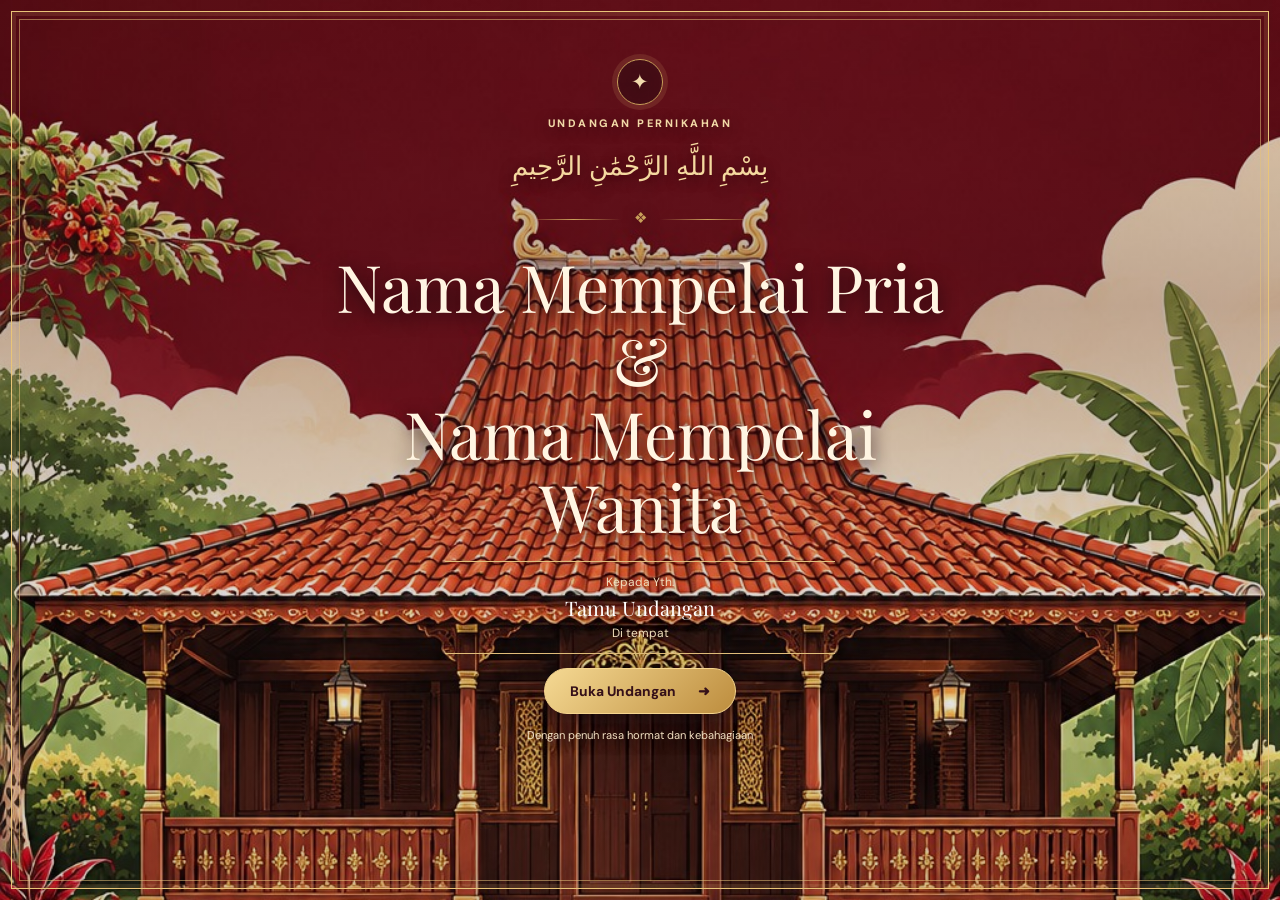
<file: index.html>
<!doctype html>
<html lang="id">
<head>
<meta charset="utf-8">
<meta name="viewport" content="width=device-width, initial-scale=1">
<meta name="theme-color" content="#4b101b">
<meta name="description" content="Undangan pernikahan bernuansa adat Madura.">
<title>Undangan Pernikahan</title>
<link rel="preconnect" href="https://fonts.googleapis.com">
<link rel="preconnect" href="https://fonts.gstatic.com" crossorigin>
<link href="https://fonts.googleapis.com/css2?family=DM+Sans:wght@400;500;600;700&family=Playfair+Display:wght@400;500;600;700&display=swap" rel="stylesheet">
<link rel="stylesheet" href="style.css">
</head>
<body>
<section id="cover" class="cover">
  <div class="cover-art"></div>
  <div class="cover-darken"></div>
  <div class="cover-copy">
    <div class="seal">✦</div>
    <p class="eyebrow" data-text="coverEyebrow">UNDANGAN PERNIKAHAN</p>
    <p class="arabic cover-arabic" data-text="coverBismillah">بِسْمِ اللَّهِ الرَّحْمَٰنِ الرَّحِيمِ</p>
    <div class="ornament-rule"><span>❖</span></div>
    <h1 id="coverNames">Nama Mempelai Pria <i>&</i> Nama Mempelai Wanita</h1>
    <p id="coverDate" class="cover-date">Hari, tanggal pernikahan</p>
    <div class="recipient">
      <span data-text="coverRecipient">Kepada Yth.</span>
      <strong id="coverGuest">Tamu Undangan</strong>
      <span data-text="coverPlace">Di tempat</span>
    </div>
    <button id="openInvitation" class="open-button" type="button"><span data-text="openButton">Buka Undangan</span><b>➜</b></button>
    <p class="cover-footer" data-text="coverFooter">Dengan penuh rasa hormat dan kebahagiaan</p>
  </div>
</section>

<main id="invitation" class="invitation hidden">
  <header class="top-nav">
    <a href="#top" class="brand"><span>✦</span><span data-text="brand">UNDANGAN PERNIKAHAN MADURA</span></a>
    <button id="musicToggle" type="button" class="music-btn">♫ <span data-text="musicButton">Musik</span></button>
  </header>

  <section id="top" class="photo-cover">
    <img id="couplePhoto" class="couple-photo" alt="Foto kedua mempelai" hidden>
    <div id="photoFallback" class="photo-fallback"><span>✿</span><p data-text="noPhotoText">Foto kedua mempelai</p></div>
    <div class="photo-gradient"></div>
    <div class="photo-frame">
      <span class="corner c1">❧</span><span class="corner c2">❧</span><span class="corner c3">❧</span><span class="corner c4">❧</span>
    </div>
    <div class="photo-title">
      <p class="eyebrow" data-text="afterOpenEyebrow">THE WEDDING OF</p>
      <h1 id="photoNames">Nama Mempelai & Nama Mempelai</h1>
      <div class="ornament-rule"><span>✦</span></div>
      <p id="photoDate">Hari, tanggal pernikahan</p>
      <small data-text="afterOpenCaption">Kami mengundang Anda untuk merayakan hari bahagia kami</small>
    </div>
  </section>

  <section class="paper-section intro-section reveal">
    <div class="paper-ornament"></div>
    <p class="arabic" data-text="introArabic">بَارَكَ اللَّهُ لَكُمَا وَبَارَكَ عَلَيْكُمَا</p>
    <p class="eyebrow" data-text="introSalam">Assalamu’alaikum Warahmatullahi Wabarakatuh</p>
    <p class="body-copy" data-text="introText">Dengan memohon rahmat dan ridha Allah SWT, kami bermaksud menyelenggarakan pernikahan putra-putri kami.</p>
    <div class="flower-divider">✿ ❖ ✿</div>
  </section>

  <section class="paper-section couple-section reveal">
    <p class="eyebrow" data-text="coupleEyebrow">DENGAN MEMOHON RIDHA ALLAH SWT</p>
    <h2 data-text="coupleTitle">Ikatan Suci Dua Hati</h2>
    <div class="couple-pair">
      <article class="person">
        <div class="person-photo-wrap"><img id="groomPhoto" alt="Foto mempelai pria" hidden><span id="groomMonogram">P</span></div>
        <p class="person-role" data-text="groomLabel">Mempelai Pria</p>
        <h3 id="groomName">Nama Mempelai Pria</h3>
        <p id="groomParents" class="parents"></p>
      </article>
      <div class="and-mark">&</div>
      <article class="person">
        <div class="person-photo-wrap"><img id="bridePhoto" alt="Foto mempelai wanita" hidden><span id="brideMonogram">W</span></div>
        <p class="person-role" data-text="brideLabel">Mempelai Wanita</p>
        <h3 id="brideName">Nama Mempelai Wanita</h3>
        <p id="brideParents" class="parents"></p>
      </article>
    </div>
    <blockquote class="quote"><p data-text="quoteText">“Dan di antara tanda-tanda kekuasaan-Nya ialah Dia menciptakan untukmu pasangan hidup...”</p><cite data-text="quoteSource">QS. Ar-Rum: 21</cite></blockquote>
  </section>

  <section class="event-section reveal">
    <div class="section-inner">
      <p class="eyebrow light" data-text="eventEyebrow">CATAT DAN HADIRILAH</p>
      <h2 data-text="eventTitle">Rangkaian Acara</h2>
      <div class="event-grid">
        <article id="akadCard" class="event-card">
          <div class="event-icon">۞</div>
          <p class="event-kicker">AKAD NIKAH</p>
          <h3 data-text="akadTitle">Akad Nikah</h3>
          <p id="akadDate"></p><strong id="akadTime"></strong>
        </article>
        <article id="receptionCard" class="event-card">
          <div class="event-icon">❀</div>
          <p class="event-kicker">RESEPSI</p>
          <h3 data-text="receptionTitle">Resepsi</h3>
          <p id="receptionDate"></p><strong id="receptionTime"></strong>
        </article>
      </div>
      <div class="arrival-panel">
        <p class="eyebrow light" data-text="arrivalTitle">WAKTU KEHADIRAN TAMU</p>
        <strong id="guestArrival">10.00 WIB</strong>
        <p data-text="arrivalText">Kami mengharapkan kehadiran Bapak/Ibu/Saudara/i pada waktu tersebut.</p>
      </div>

      <div class="venue-panel">
        <div class="venue-top">
          <span class="map-icon">⌖</span>
          <p class="eyebrow" data-text="venueTitle">Lokasi Acara</p>
          <h2 id="venueName">Nama tempat acara</h2>
        </div>
        <div class="map-box" id="mapBox" style="position:relative"><iframe id="mapFrame" title="Peta lokasi acara" loading="lazy" referrerpolicy="no-referrer-when-downgrade"></iframe><span id="mapVenueTag" aria-label="Nama tempat acara" style="position:absolute;left:12px;top:12px;z-index:3;max-width:calc(100% - 24px);padding:7px 11px;border:1px solid #c8a05a;border-radius:5px;background:rgba(255,250,242,.96);color:#4b101b;font:700 12px/1.35 DM Sans,sans-serif;box-shadow:0 2px 8px rgba(30,8,12,.18)"></span></div>
        <p class="address-label" data-text="venueAddressLabel">Alamat lengkap</p>
        <p id="venueAddress" class="venue-address"></p>
        <a id="mapsLink" class="maps-button" href="https://maps.google.com/" target="_blank" rel="noopener"><span data-text="mapsButton">Buka Google Maps</span><b>↗</b></a>
      </div>
    </div>
  </section>

  <section class="paper-section countdown-section reveal">
    <p class="eyebrow" data-text="countdownEyebrow">MENUJU HARI BAHAGIA</p>
    <h2 data-text="countdownTitle">Hitung Mundur</h2>
    <div class="countdown">
      <div><strong id="days">00</strong><span data-text="daysLabel">Hari</span></div>
      <div><strong id="hours">00</strong><span data-text="hoursLabel">Jam</span></div>
      <div><strong id="minutes">00</strong><span data-text="minutesLabel">Menit</span></div>
      <div><strong id="seconds">00</strong><span data-text="secondsLabel">Detik</span></div>
    </div>
  </section>

  <section id="giftSection" class="paper-section gift-section reveal" hidden>
    <p class="eyebrow" data-text="giftEyebrow">TANDA KASIH</p>
    <h2 data-text="giftTitle">Hadiah Pernikahan</h2>
    <p class="body-copy" data-text="giftText">Doa restu Anda merupakan hadiah terindah bagi kami.</p>
    <div id="paymentChoices" class="payment-choices"></div>
    <article id="paymentCard" class="payment-card" hidden>
      <div class="payment-card-head"><span id="paymentType">BANK</span><span id="paymentLogo" class="payment-logo">BRI</span></div>
      <div class="chip-art"><span></span><span></span><span></span></div>
      <small>NOMOR REKENING / E-WALLET</small>
      <strong id="paymentNumber" class="payment-number"></strong>
      <div class="payment-bottom"><span id="paymentOwner"></span><button id="copyPayment" type="button" data-text="accountCopyButton">Salin Nomor</button></div>
      <p id="paymentNotice" class="payment-notice" aria-live="polite"></p>
    </article>
  </section>

  <section class="paper-section rsvp-section reveal">
    <p class="eyebrow" data-text="rsvpEyebrow">KAMI MENANTIKAN KEHADIRAN ANDA</p>
    <h2 data-text="rsvpTitle">Konfirmasi Kehadiran</h2>
    <form id="rsvpForm">
      <label><span data-text="rsvpNameLabel">Nama lengkap</span><input id="rsvpName" required data-placeholder="rsvpNamePlaceholder" placeholder="Tuliskan nama Anda"></label>
      <label><span data-text="rsvpStatusLabel">Konfirmasi kehadiran</span><select id="rsvpStatus"><option value="Hadir" data-text="rsvpYes">Insyaallah hadir</option><option value="Tidak hadir" data-text="rsvpNo">Mohon maaf, belum bisa hadir</option></select></label>
      <div class="form-row">
        <label><span data-text="rsvpCountLabel">Jumlah tamu</span><select id="rsvpCount"></select></label>
        <label><span data-text="rsvpTimeLabel">Perkiraan jam kedatangan</span><select id="rsvpTime"></select></label>
      </div>
      <label><span data-text="rsvpMessageLabel">Ucapan dan doa</span><textarea id="rsvpMessage" rows="3" data-placeholder="rsvpMessagePlaceholder" placeholder="Tuliskan doa terbaik untuk kedua mempelai"></textarea></label>
      <button type="submit" class="rsvp-submit"><span data-text="rsvpSendButton">Kirim Konfirmasi</span><b>➜</b></button>
    </form>
    <p class="rsvp-note" data-text="rsvpNote">Konfirmasi akan diteruskan melalui WhatsApp kepada pihak penyelenggara.</p>
  </section>

  <footer class="footer">
    <div class="footer-floral">✿ ❧ ✦ ❧ ✿</div>
    <p class="arabic" data-text="footerBlessing">وَبَارَكَ اللَّهُ لَكُمَا</p>
    <p data-text="footerText">Merupakan suatu kehormatan dan kebahagiaan bagi kami apabila Bapak/Ibu/Saudara/i berkenan hadir dan memberikan doa restu.</p>
    <h2 id="footerNames"></h2>
    <small data-text="footerThanks">Terima kasih atas doa dan restunya.</small>
    <img class="footer-house" src="rumah-adat-madura-cover.jpg" alt="" aria-hidden="true">
  </footer>
</main>
<audio id="backgroundMusic" loop preload="none"></audio>
<script src="config.js"></script>
<script src="supabase-config.js"></script>
<script src="script.js"></script>
</body>
</html>
</file>
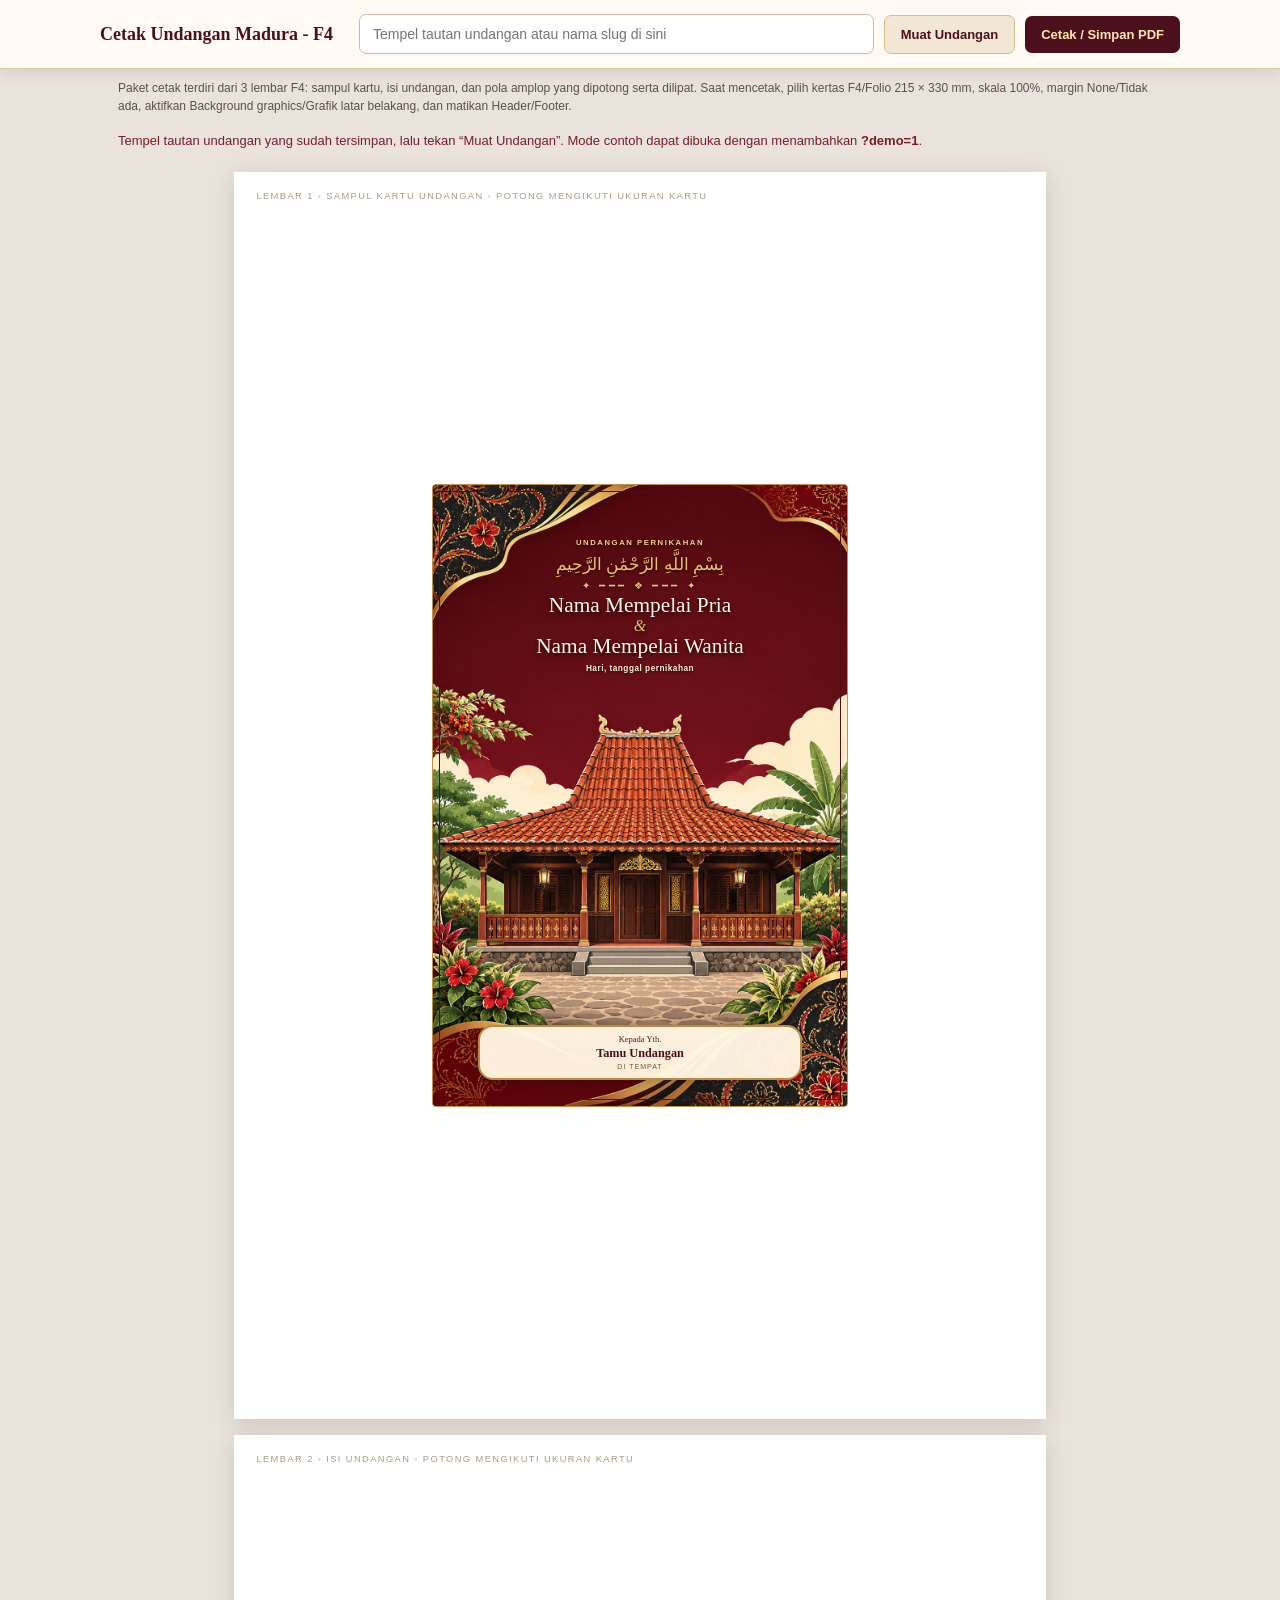
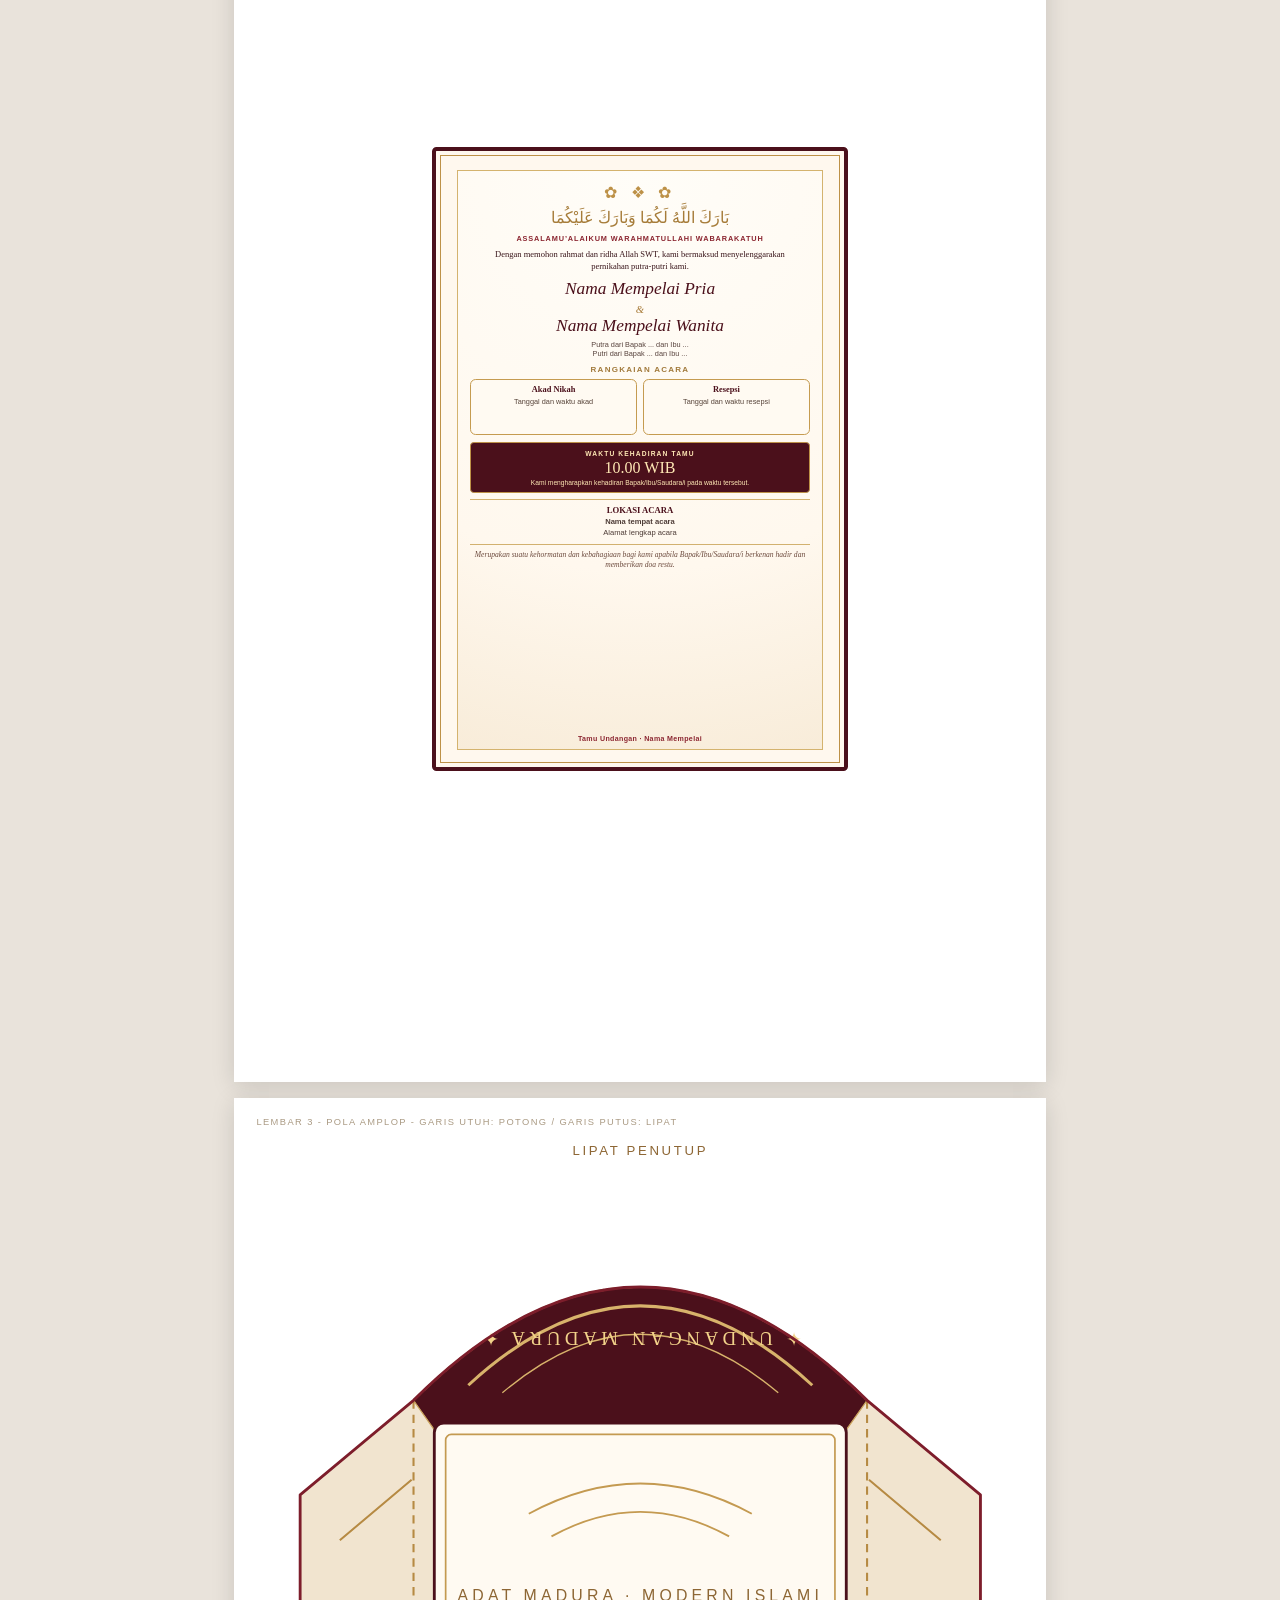
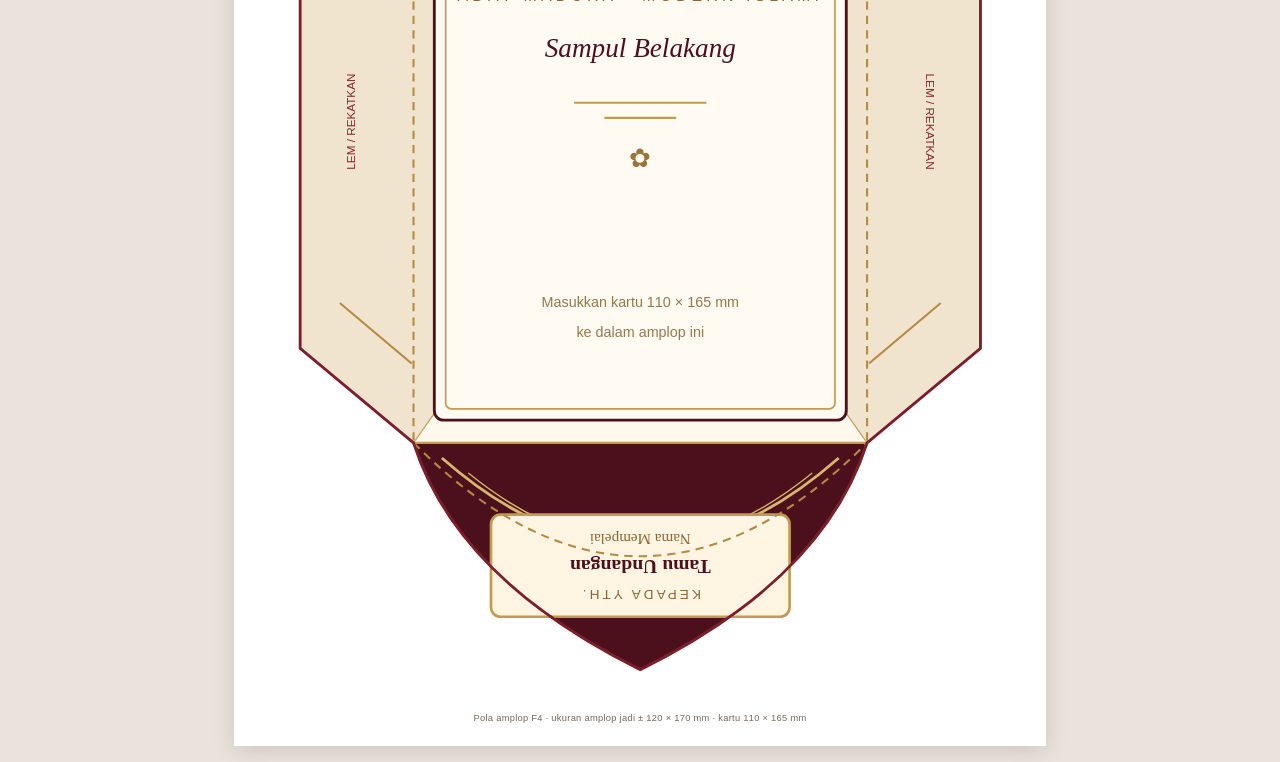
<file: cetak.html>
<!doctype html>
<html lang="id">
<head>
<meta charset="utf-8">
<meta name="viewport" content="width=device-width, initial-scale=1">
<meta name="theme-color" content="#4b101b">
<title>Cetak Undangan Madura - F4</title>
<style>
:root{--maroon:#4b101b;--maroon2:#2d090f;--red:#7d1d2b;--gold:#bd9147;--gold2:#e4c47b;--cream:#fff8ee;--ink:#39151a;--muted:#745a50}
*{box-sizing:border-box}
html,body{margin:0;padding:0;background:#e9e3db;color:var(--ink);font-family:Arial,Helvetica,sans-serif}
.toolbar{position:sticky;top:0;z-index:20;background:#fffaf3;border-bottom:1px solid #ddc9a9;padding:14px 18px;box-shadow:0 3px 14px #2b11111c}
.toolbar-inner{max-width:1080px;margin:auto;display:flex;gap:10px;align-items:center;flex-wrap:wrap}
.toolbar h1{font:700 18px Georgia,serif;color:var(--maroon);margin:0 16px 0 0}
.toolbar input{flex:1;min-width:250px;padding:11px 13px;border:1px solid #cdbb9d;border-radius:7px;font-size:14px;background:#fff}
.btn{border:0;border-radius:7px;padding:11px 16px;font-weight:700;cursor:pointer;font-size:13px}
.btn-primary{background:var(--maroon);color:#ffe7ad}.btn-secondary{background:#f2e7d5;color:var(--maroon);border:1px solid #d8bd8b}
.info{max-width:1080px;margin:10px auto;color:#5c5148;font-size:12px;line-height:1.5;padding:0 18px}
.status{max-width:1080px;margin:8px auto;padding:8px 18px;font-size:13px;color:#7a1d28}
.status.ok{color:#17633d}
.sheet{position:relative;width:215mm;height:330mm;margin:16px auto;background:white;box-shadow:0 4px 22px #0002;overflow:hidden;page-break-after:always;break-after:page}
.sheet:last-of-type{page-break-after:auto;break-after:auto}
.sheet-label{position:absolute;left:6mm;top:5mm;font:7pt Arial,sans-serif;letter-spacing:.15em;color:#aa9a83;text-transform:uppercase}
.card{position:absolute;left:52.5mm;top:82.5mm;width:110mm;height:165mm;overflow:hidden;border-radius:1.2mm}
.card-front{background:#4b101b url('cetak-cover-f4.png') center/100% 100% no-repeat;color:#fff3d9;text-align:center;border:1px solid var(--gold);outline:1px solid var(--maroon);outline-offset:-2.3mm}
.front-top{position:absolute;left:7mm;right:7mm;top:14mm;text-shadow:0 1px 3px #23050a}
.front-kicker{font:700 5.8pt Arial,sans-serif;letter-spacing:.2em;color:#f1d18a;margin-bottom:1.7mm}
.front-arabic{font:12.5pt 'Noto Naskh Arabic','Traditional Arabic',serif;line-height:1.4;color:#eac16d;margin-bottom:1mm}
.front-rule{color:#e4c47b;letter-spacing:.34em;font-size:7.5pt;margin:.5mm auto 1mm}
.front-names{font:16pt Georgia,'Times New Roman',serif;line-height:1;color:#fff7e7;text-shadow:0 2px 4px #1c060a;display:flex;flex-direction:column;gap:.5mm}
.front-names .amp{font-style:italic;color:#e5bf6c;font-size:12pt}
.front-date{font:700 6.2pt Arial,sans-serif;letter-spacing:.06em;color:#fff2d7;margin-top:1.8mm;text-shadow:0 1px 3px #22070b}
.front-recipient{position:absolute;left:12mm;right:12mm;bottom:7mm;color:#4b101b;background:rgba(255,245,226,.97);border:.75mm double #b98c45;border-radius:4mm;padding:1.8mm 2mm 2mm;box-shadow:0 1mm 3mm #1f080b55;display:flex;flex-direction:column;align-items:center;gap:.8mm;text-align:center}
.front-recipient .to{font:6.4pt Georgia,serif;color:#5b1822}
.front-recipient strong{font:700 9.2pt Georgia,serif;line-height:1.08;max-width:100%;overflow-wrap:anywhere;color:#4b101b}
.front-recipient small{font:5.3pt Arial,sans-serif;letter-spacing:.14em;color:#7c5b36}
.card-back{background:var(--cream);border:1.15mm solid var(--maroon);outline:0.45mm solid var(--gold);outline-offset:-2.4mm;padding:5.1mm 5.5mm 4.4mm;text-align:center;color:var(--ink)}
.back-inner{height:100%;border:0.25mm solid #d4b36e;padding:3.2mm 3.2mm 2.5mm;position:relative;overflow:hidden;background:radial-gradient(circle at 50% 0%,#fffdf8 0,#fff8ee 66%,#f8ecd9 100%)}
.back-ornament{color:var(--gold);font:12pt Georgia,serif;letter-spacing:.3em;margin-bottom:1mm}
.back-arabic{font:12pt 'Noto Naskh Arabic','Traditional Arabic',serif;color:#a67c39;line-height:1.5;margin:0 0 1mm}
.back-salam{font:700 5.5pt Arial,sans-serif;letter-spacing:.12em;color:#8b2530;margin:0 0 1.7mm;text-transform:uppercase}
.back-intro{font:6.4pt Georgia,serif;line-height:1.35;margin:0 auto 2mm;max-width:92%}
.back-photo{width:31mm;height:25mm;object-fit:cover;border:0.7mm solid #d9b968;border-radius:18mm 18mm 2mm 2mm;margin:0 auto 1.8mm;display:none}
.back-names{font:italic 13pt Georgia,serif;color:var(--maroon);line-height:1.08;margin:0 0 1mm}
.back-parents{font:5.5pt Arial,sans-serif;color:#59443e;line-height:1.3;margin:0 0 1.7mm}
.back-event-title{font:700 6pt Arial,sans-serif;letter-spacing:.16em;color:#a27a3c;margin:1.5mm 0 1.2mm}
.event-grid{display:grid;grid-template-columns:1fr 1fr;gap:1.5mm;margin:0 0 1.8mm}
.event-card{border:0.35mm solid #c59b50;border-radius:1.5mm;padding:1.5mm 1mm;background:#fffaf2;min-height:15mm}
.event-card strong{display:block;font:700 6.3pt Georgia,serif;color:var(--maroon);margin-bottom:.8mm}
.event-card span{display:block;font:5.5pt Arial,sans-serif;line-height:1.25;color:#57443a}
.arrival{background:var(--maroon);color:#ffe8b5;border:0.4mm solid var(--gold);padding:1.7mm;margin:1.5mm 0;border-radius:1mm}
.arrival .label{font:700 5pt Arial,sans-serif;letter-spacing:.17em;display:block;margin-bottom:.7mm}
.arrival strong{font:12pt Georgia,serif;display:block}
.arrival small{font:5pt Arial,sans-serif;display:block;margin-top:.4mm}
.venue{margin:1.4mm 0 0;padding:1.4mm 1mm;border-top:.3mm solid #d2b16f;border-bottom:.3mm solid #d2b16f}
.venue .vtitle{font:700 6.5pt Georgia,serif;color:var(--maroon);margin-bottom:.6mm}
.venue p{font:5.7pt Arial,sans-serif;line-height:1.25;margin:.3mm 0;color:#4d3b36}
.back-closing{font:italic 5.7pt Georgia,serif;color:#6d4b3e;margin:1.4mm 0 0;line-height:1.25}
.back-recipient{position:absolute;left:0;right:0;bottom:1.8mm;font:700 5.3pt Arial,sans-serif;letter-spacing:.05em;color:#8b2530}
.payment-line{font:5pt Arial,sans-serif;color:#72563d;line-height:1.2;margin-top:1mm}
.envelope-svg{position:absolute;inset:0;width:215mm;height:330mm}
.cutline{fill:none;stroke:#7d1d2b;stroke-width:.75;stroke-linejoin:round}
.foldline{fill:none;stroke:#b68a43;stroke-width:.55;stroke-dasharray:2.2 1.6}
.env-note{position:absolute;left:0;right:0;bottom:6mm;text-align:center;font:7pt Arial,sans-serif;color:#77685a;letter-spacing:.03em}
.hidden{display:none!important}
@media screen and (max-width:850px){.sheet{margin:12px auto;transform-origin:top center;transform:scale(.76);margin-bottom:-78mm}.toolbar h1{width:100%}}
@media print{
 @page{size:215mm 330mm;margin:0}
 html,body{width:215mm!important;margin:0!important;padding:0!important;background:#fff!important;-webkit-print-color-adjust:exact!important;print-color-adjust:exact!important}
 .toolbar,.info,.status,.sheet-label,.env-note{display:none!important}
 .sheet{width:215mm!important;height:330mm!important;margin:0!important;box-shadow:none!important;overflow:hidden!important;page-break-after:always!important;break-after:page!important}
 .sheet:last-of-type{page-break-after:auto!important;break-after:auto!important}
}
</style>
</head>
<body>
<header class="toolbar">
  <div class="toolbar-inner">
    <h1>Cetak Undangan Madura - F4</h1>
    <input id="slugInput" type="text" placeholder="Tempel tautan undangan atau nama slug di sini">
    <button id="loadBtn" class="btn btn-secondary" type="button">Muat Undangan</button>
    <button id="printBtn" class="btn btn-primary" type="button" disabled>Cetak / Simpan PDF</button>
  </div>
</header>
<p class="info">Paket cetak terdiri dari 3 lembar F4: sampul kartu, isi undangan, dan pola amplop yang dipotong serta dilipat. Saat mencetak, pilih kertas F4/Folio 215 × 330 mm, skala 100%, margin None/Tidak ada, aktifkan Background graphics/Grafik latar belakang, dan matikan Header/Footer.</p>
<div id="status" class="status">Tempel tautan undangan yang sudah tersimpan, lalu tekan “Muat Undangan”. Mode contoh dapat dibuka dengan menambahkan <b>?demo=1</b>.</div>

<!-- SHEET 1: FRONT COVER CARD -->
<section class="sheet" id="sheetFront">
  <div class="sheet-label">Lembar 1 - Sampul kartu undangan - potong mengikuti ukuran kartu</div>
  <article class="card card-front">
    <div class="front-top">
      <div class="front-kicker" id="coverEyebrow">UNDANGAN PERNIKAHAN</div>
      <div class="front-arabic" id="coverBismillah">بِسْمِ اللَّهِ الرَّحْمَٰنِ الرَّحِيمِ</div>
      <div class="front-rule">✦ ━━━ ❖ ━━━ ✦</div>
      <div class="front-names"><span id="groomFront">Nama Mempelai Pria</span><span class="amp">&</span><span id="brideFront">Nama Mempelai Wanita</span></div>
      <div class="front-date" id="dateFront">Hari, tanggal pernikahan</div>
    </div>
    <div class="front-recipient">
      <span class="to" id="coverRecipient">Kepada Yth.</span>
      <strong id="recipientFront">Tamu Undangan</strong>
      <small id="coverPlace">DI TEMPAT</small>
    </div>
  </article>
</section>

<!-- SHEET 2: INVITATION CARD INNER SIDE -->
<section class="sheet" id="sheetBack">
  <div class="sheet-label">Lembar 2 - Isi undangan - potong mengikuti ukuran kartu</div>
  <article class="card card-back">
    <div class="back-inner">
      <div class="back-ornament">✿ ❖ ✿</div>
      <p class="back-arabic" id="introArabic">بَارَكَ اللَّهُ لَكُمَا وَبَارَكَ عَلَيْكُمَا</p>
      <p class="back-salam" id="introSalam">ASSALAMU’ALAIKUM WARAHMATULLAHI WABARAKATUH</p>
      <img id="heroPhoto" class="back-photo" alt="Foto kedua mempelai">
      <p class="back-intro" id="introText">Dengan memohon rahmat dan ridha Allah SWT, kami bermaksud menyelenggarakan pernikahan putra-putri kami.</p>
      <h2 class="back-names"><span id="groomBack">Nama Mempelai Pria</span><br><small style="font-size:8pt;color:#a77a37">&</small><br><span id="brideBack">Nama Mempelai Wanita</span></h2>
      <p class="back-parents"><span id="groomParents">Putra dari Bapak ... dan Ibu ...</span><br><span id="brideParents">Putri dari Bapak ... dan Ibu ...</span></p>
      <div class="back-event-title" id="eventTitle">RANGKAIAN ACARA</div>
      <div class="event-grid" id="eventGrid">
        <div class="event-card" id="akadBlock"><strong id="akadTitle">Akad Nikah</strong><span id="akadInfo">Tanggal dan waktu akad</span></div>
        <div class="event-card" id="receptionBlock"><strong id="receptionTitle">Resepsi</strong><span id="receptionInfo">Tanggal dan waktu resepsi</span></div>
      </div>
      <div class="arrival"><span class="label" id="arrivalTitle">WAKTU KEHADIRAN TAMU</span><strong id="guestArrival">10.00 WIB</strong><small id="arrivalText">Kami mengharapkan kehadiran Bapak/Ibu/Saudara/i pada waktu tersebut.</small></div>
      <div class="venue"><div class="vtitle" id="venueTitle">LOKASI ACARA</div><p><strong id="venueName">Nama tempat acara</strong></p><p id="venueAddress">Alamat lengkap acara</p></div>
      <p class="back-closing" id="footerText">Merupakan suatu kehormatan dan kebahagiaan bagi kami apabila Bapak/Ibu/Saudara/i berkenan hadir dan memberikan doa restu.</p>
      <div class="payment-line" id="paymentLine"></div>
      <div class="back-recipient"><span id="recipientBack">Tamu Undangan</span> · <span id="footerNames">Nama Mempelai</span></div>
    </div>
  </article>
</section>

<!-- SHEET 3: F4 ENVELOPE CUT/FOLD TEMPLATE -->
<section class="sheet" id="sheetEnvelope">
  <div class="sheet-label">Lembar 3 - Pola amplop - garis utuh: potong / garis putus: lipat</div>
  <svg class="envelope-svg" viewBox="0 0 215 330" xmlns="http://www.w3.org/2000/svg" role="img" aria-label="Pola amplop undangan Madura untuk kertas F4">
    <defs>
      <clipPath id="envBottomClip"><path d="M47.5 250 L167.5 250 Q156 286 107.5 310 Q59 286 47.5 250Z"/></clipPath>
    </defs>
    <!-- Dasar pola amplop -->
    <path d="M47.5 80 Q107.5 20 167.5 80 L197.5 105 L197.5 225 L167.5 250 Q156 286 107.5 310 Q59 286 47.5 250 L17.5 225 L17.5 105 Z" fill="#fff8ed" stroke="none"/>
    <!-- Tutup atas -->
    <path d="M47.5 80 Q107.5 20 167.5 80 L107.5 165 Z" fill="#4b101b"/>
    <path d="M62 76 Q107.5 34 153 76" fill="none" stroke="#d8b36b" stroke-width=".8"/>
    <path d="M71 78 Q107.5 47 144 78" fill="none" stroke="#d8b36b" stroke-width=".35"/>
    <text x="107.5" y="62" text-anchor="middle" fill="#f2d28a" font-size="5" font-family="Georgia" letter-spacing="1.2" transform="rotate(180 107.5 62)">✦ UNDANGAN MADURA ✦</text>
    <!-- Sayap kiri dan kanan -->
    <path d="M47.5 80 L17.5 105 L17.5 225 L47.5 250 L107.5 165 Z" fill="#f1e4cf" stroke="#c8a15b" stroke-width=".35"/>
    <path d="M167.5 80 L197.5 105 L197.5 225 L167.5 250 L107.5 165 Z" fill="#f1e4cf" stroke="#c8a15b" stroke-width=".35"/>
    <path d="M28 117 L47 101 M28 213 L47 229 M187 117 L168 101 M187 213 L168 229" stroke="#b68a43" stroke-width=".55"/>
    <!-- Panel tengah belakang -->
    <rect x="53" y="86" width="109" height="158" rx="2.5" fill="#fffaf2" stroke="#4b101b" stroke-width=".75"/>
    <rect x="56" y="89" width="103" height="152" rx="1.5" fill="none" stroke="#c49a51" stroke-width=".45"/>
    <path d="M78 110 Q107.5 94 137 110 M84 116 Q107.5 103 131 116" fill="none" stroke="#c49a51" stroke-width=".5"/>
    <text x="107.5" y="133" text-anchor="middle" fill="#8d6634" font-size="4.2" font-family="Arial" letter-spacing="1.1">ADAT MADURA · MODERN ISLAMI</text>
    <text x="107.5" y="148" text-anchor="middle" fill="#4b101b" font-size="7.2" font-family="Georgia" font-style="italic">Sampul Belakang</text>
    <path d="M90 160 H125 M98 164 H117" stroke="#c49a51" stroke-width=".55"/>
    <text x="107.5" y="177" text-anchor="middle" fill="#9b7438" font-size="7">✿</text>
    <text x="107.5" y="214" text-anchor="middle" fill="#96784c" font-size="3.8" font-family="Arial">Masukkan kartu 110 × 165 mm</text>
    <text x="107.5" y="222" text-anchor="middle" fill="#96784c" font-size="3.8" font-family="Arial">ke dalam amplop ini</text>
    <!-- Tutup bawah / muka depan amplop -->
    <path d="M47.5 250 L167.5 250 Q156 286 107.5 310 Q59 286 47.5 250Z" fill="#4b101b" stroke="#c49a51" stroke-width=".55"/>
    <path d="M55 254 Q107.5 300 160 254" fill="none" stroke="#d9b66b" stroke-width=".75"/>
    <path d="M62 258 Q107.5 295 153 258" fill="none" stroke="#d9b66b" stroke-width=".35"/>
    <!-- Label pada tutup bawah sengaja diputar, agar tegak setelah tutup dilipat ke atas -->
    <g transform="rotate(180 107.5 280)">
      <rect x="68" y="264" width="79" height="27" rx="2.5" fill="#fff5e2" stroke="#c49a51" stroke-width=".7"/>
      <text x="107.5" y="271" text-anchor="middle" fill="#8d6634" font-size="3.6" font-family="Arial" letter-spacing=".8">KEPADA YTH.</text>
      <text id="envRecipient" x="107.5" y="279" text-anchor="middle" fill="#4b101b" font-size="5.2" font-family="Georgia" font-weight="bold">Tamu Undangan</text>
      <text id="envCouple" x="107.5" y="286" text-anchor="middle" fill="#8d6634" font-size="4" font-family="Georgia">Nama Mempelai</text>
    </g>
    <!-- Garis lipat: putus-putus -->
    <path class="foldline" fill="none" d="M47.5 80 Q107.5 20 167.5 80 M47.5 250 Q107.5 310 167.5 250 M47.5 80 L47.5 250 M167.5 80 L167.5 250"/>
    <!-- Garis potong: utuh -->
    <path class="cutline" fill="none" d="M47.5 80 Q107.5 20 167.5 80 L197.5 105 L197.5 225 L167.5 250 Q156 286 107.5 310 Q59 286 47.5 250 L17.5 225 L17.5 105 Z"/>
    <text x="32" y="165" text-anchor="middle" fill="#8b2530" font-size="3.1" font-family="Arial" transform="rotate(-90 32 165)">LEM / REKATKAN</text>
    <text x="183" y="165" text-anchor="middle" fill="#8b2530" font-size="3.1" font-family="Arial" transform="rotate(90 183 165)">LEM / REKATKAN</text>
    <text x="107.5" y="15" text-anchor="middle" fill="#8d6634" font-size="3.5" font-family="Arial" letter-spacing=".7">LIPAT PENUTUP</text>
  </svg>
  <div class="env-note">Pola amplop F4 · ukuran amplop jadi ± 120 × 170 mm · kartu 110 × 165 mm</div>
</section>

<script src="supabase-config.js"></script>
<script>
(() => {
  'use strict';
  const $ = id => document.getElementById(id);
  const params = new URLSearchParams(location.search);
  const status = $('status');
  let loaded = false;
  const demo = {
    groom: 'Nama Mempelai Pria', bride: 'Nama Mempelai Wanita',
    groomParents: 'Putra dari Bapak ... dan Ibu ...', brideParents: 'Putri dari Bapak ... dan Ibu ...',
    eventMode: 'akad_resepsi', dateLabel: 'Hari, tanggal pernikahan',
    akadDate: 'Hari, tanggal akad', akadTime: '08.00 WIB',
    receptionDate: 'Hari, tanggal resepsi', receptionTime: '10.00–13.00 WIB',
    guestArrival: '10.00 WIB', venueName: 'Nama tempat acara', venue: 'Alamat lengkap tempat acara',
    heroImage: '', bankAccounts: [],
    texts: {
      coverEyebrow:'UNDANGAN PERNIKAHAN', coverBismillah:'بِسْمِ اللَّهِ الرَّحْمَٰنِ الرَّحِيمِ', coverRecipient:'Kepada Yth.', coverPlace:'DI TEMPAT',
      introArabic:'بَارَكَ اللَّهُ لَكُمَا وَبَارَكَ عَلَيْكُمَا', introSalam:'Assalamu’alaikum Warahmatullahi Wabarakatuh',
      introText:'Dengan memohon rahmat dan ridha Allah SWT, kami bermaksud menyelenggarakan pernikahan putra-putri kami.',
      eventTitle:'RANGKAIAN ACARA', akadTitle:'Akad Nikah', receptionTitle:'Resepsi',
      arrivalTitle:'WAKTU KEHADIRAN TAMU', arrivalText:'Kami mengharapkan kehadiran Bapak/Ibu/Saudara/i pada waktu tersebut.',
      venueTitle:'LOKASI ACARA', footerText:'Merupakan suatu kehormatan dan kebahagiaan bagi kami apabila Bapak/Ibu/Saudara/i berkenan hadir dan memberikan doa restu.'
    }
  };
  function set(id, value) { const el=$(id); if(el) el.textContent = value == null ? '' : String(value); }
  function getSlug(raw) {
    let value = String(raw || '').trim();
    if (!value) return '';
    try {
      if (/^https?:\/\//i.test(value)) {
        const u = new URL(value);
        const base = '/undangan-madura-template/';
        let p = u.pathname;
        const idx = p.indexOf(base);
        if (idx >= 0) p = p.slice(idx + base.length);
        else p = p.split('/').filter(Boolean).pop() || '';
        return decodeURIComponent(p.split('/')[0] || '').replace(/\/$/, '');
      }
    } catch (_) {}
    return value.replace(/^\/+|\/+$/g, '').replace(/^.*\//, '');
  }
  async function fetchInvitation(slug) {
    const cfg = window.SUPABASE_CONFIG || {};
    const url = String(cfg.url || '').trim().replace(/\/rest\/v1\/?$/i, '').replace(/\/+$/g, '');
    const key = String(cfg.publishableKey || '').trim();
    if (url && key) {
      const response = await fetch(`${url}/rest/v1/rpc/get_public_invitation`, {
        method: 'POST',
        headers: { apikey: key, Authorization: `Bearer ${key}`, 'Content-Type': 'application/json' },
        body: JSON.stringify({ p_slug: slug })
      });
      if (!response.ok) {
        const detail = await response.json().catch(() => ({}));
        throw new Error(detail.message || detail.details || `Gagal mengambil undangan dari Supabase (HTTP ${response.status}).`);
      }
      let record = await response.json();
      if (Array.isArray(record)) record = record[0];
      if (record && record.invitation) return { data: record.invitation, recipient: record.recipient_name || record.recipientName || '' };
      if (record) return { data: record, recipient: record.recipient_name || record.recipientName || '' };
    }
    const fallback = await fetch(`data/${encodeURIComponent(slug)}.json`, { cache: 'no-store' });
    if (fallback.ok) {
      const record = await fallback.json();
      return { data: record.invitation || record, recipient: record.recipientName || record.recipient_name || '' };
    }
    throw new Error('Data undangan tidak ditemukan. Periksa slug atau pastikan undangan sudah tersimpan di Supabase.');
  }
  function render(payload, recipient) {
    const d = payload || {}, T = d.texts || {};
    const guest = recipient || T.guestFallback || 'Tamu Undangan';
    set('coverEyebrow', T.coverEyebrow || 'UNDANGAN PERNIKAHAN');
    set('coverBismillah', T.coverBismillah || 'بِسْمِ اللَّهِ الرَّحْمَٰنِ الرَّحِيمِ');
    set('coverRecipient', T.coverRecipient || 'Kepada Yth.');
    set('coverPlace', T.coverPlace || 'DI TEMPAT');
    set('groomFront', d.groom || 'Nama Mempelai Pria');
    set('brideFront', d.bride || 'Nama Mempelai Wanita');
    set('dateFront', d.dateLabel || 'Hari, tanggal pernikahan');
    set('recipientFront', guest);
    set('introArabic', T.introArabic || 'بَارَكَ اللَّهُ لَكُمَا وَبَارَكَ عَلَيْكُمَا');
    set('introSalam', T.introSalam || 'Assalamu’alaikum Warahmatullahi Wabarakatuh');
    set('introText', T.introText || 'Dengan memohon rahmat dan ridha Allah SWT, kami bermaksud menyelenggarakan pernikahan putra-putri kami.');
    set('groomBack', d.groom || 'Nama Mempelai Pria'); set('brideBack', d.bride || 'Nama Mempelai Wanita');
    set('groomParents', d.groomParents || ''); set('brideParents', d.brideParents || '');
    set('eventTitle', T.eventTitle || 'RANGKAIAN ACARA');
    set('akadTitle', T.akadTitle || 'Akad Nikah'); set('receptionTitle', T.receptionTitle || 'Resepsi');
    const akad = $('akadBlock'), reception = $('receptionBlock');
    akad.classList.toggle('hidden', d.eventMode === 'resepsi_saja');
    reception.classList.toggle('hidden', d.eventMode === 'akad_saja');
    const akadParts = [d.akadDate, d.akadTime].filter(Boolean);
    const receptionParts = [d.receptionDate, d.receptionTime].filter(Boolean);
    set('akadInfo', akadParts.join(' · ') || 'Detail akad belum diisi');
    set('receptionInfo', receptionParts.join(' · ') || 'Detail resepsi belum diisi');
    if (d.eventMode === 'resepsi_saja' || d.eventMode === 'akad_saja') $('eventGrid').style.gridTemplateColumns = '1fr';
    set('arrivalTitle', T.arrivalTitle || 'WAKTU KEHADIRAN TAMU');
    set('guestArrival', d.guestArrival || '');
    set('arrivalText', T.arrivalText || 'Kami mengharapkan kehadiran Bapak/Ibu/Saudara/i pada waktu tersebut.');
    set('venueTitle', T.venueTitle || 'LOKASI ACARA');
    set('venueName', d.venueName || 'Lokasi Acara'); set('venueAddress', d.venue || '');
    set('footerText', T.footerText || T.closingText || 'Merupakan suatu kehormatan dan kebahagiaan bagi kami apabila Bapak/Ibu/Saudara/i berkenan hadir dan memberikan doa restu.');
    set('recipientBack', guest); set('footerNames', `${d.groom || ''} & ${d.bride || ''}`);
    set('envRecipient', guest); set('envCouple', `${d.groom || ''} & ${d.bride || ''}`);
    const photo = $('heroPhoto');
    if (d.heroImage) { photo.src = d.heroImage; photo.style.display = 'block'; }
    else photo.style.display = 'none';
    const accounts = Array.isArray(d.bankAccounts) ? d.bankAccounts.slice(0,2) : [];
    set('paymentLine', accounts.map(a => `${a.provider || 'Bank'}: ${a.accountNumber || ''} a.n. ${a.accountHolder || ''}`).filter(Boolean).join('  |  '));
    loaded = true; $('printBtn').disabled = false;
    status.className = 'status ok'; status.textContent = 'Data undangan berhasil dimuat. Tiga lembar F4 siap dicetak.';
    document.title = `Cetak Undangan ${d.groom || ''} & ${d.bride || ''} - F4`;
  }
  async function load(raw) {
    const slug = getSlug(raw);
    if (!slug) { status.textContent = 'Masukkan tautan undangan atau slug terlebih dahulu.'; return; }
    status.className = 'status'; status.textContent = 'Memuat data undangan...';
    try { const record = await fetchInvitation(slug); render(record.data, record.recipient); }
    catch (error) { status.className = 'status'; status.textContent = error.message || 'Gagal memuat undangan.'; loaded = false; $('printBtn').disabled = true; }
  }
  $('loadBtn').addEventListener('click', () => load($('slugInput').value));
  $('slugInput').addEventListener('keydown', e => { if (e.key === 'Enter') load($('slugInput').value); });
  $('printBtn').addEventListener('click', () => { if (loaded) window.print(); });
  if (params.get('demo') === '1') { $('slugInput').value = 'MODE CONTOH'; render(demo, 'Bapak/Ibu/Saudara/i Tamu Undangan'); }
  else {
    const preset = params.get('slug') || params.get('url') || '';
    if (preset) { $('slugInput').value = preset; load(preset); }
  }
})();
</script>
</body>
</html>
</file>
<file: style.css>
@import url('https://fonts.googleapis.com/css2?family=DM+Sans:wght@400;500;600;700&family=Playfair+Display:wght@400;500;600;700&display=swap');
:root{--wine:#4b101b;--wine-dark:#21070e;--red:#9c293b;--gold:#c8a05a;--gold-light:#f2dcae;--cream:#f5eee4;--paper:#fffaf2;--ink:#2c2020;--muted:#766965}
*{box-sizing:border-box}html{scroll-behavior:smooth}body{margin:0;background:var(--cream);color:var(--ink);font:15px/1.7 "DM Sans",sans-serif}h1,h2,h3{font-family:"Playfair Display",serif;font-weight:500;line-height:1.22}h2{font-size:clamp(1.8rem,5vw,2.6rem);color:var(--wine);margin:6px 0 23px}.hidden{display:none!important}[hidden]{display:none!important}.link-warning{padding:10px;background:#fff0ec;color:#8a1e2f;text-align:center;font-size:.78rem}
.cover{min-height:100svh;position:relative;isolation:isolate;display:flex;align-items:flex-start;justify-content:center;overflow:hidden;padding:clamp(26px,5vh,58px) 17px 30px;background:#2a0710;color:#fff6e5}.cover-art{position:absolute;inset:0;z-index:-3;background:url("rumah-adat-madura-cover.jpg") center/cover no-repeat;animation:houseReveal 1.3s ease both}.cover-darken{position:absolute;inset:0;z-index:-2;background:linear-gradient(180deg,#30091220 0%,#390b1550 34%,#21070d1a 72%,#1a050b2e 100%)}.cover:before{content:"";position:absolute;inset:11px;border:1px solid #e9c478;pointer-events:none;box-shadow:inset 0 0 0 4px #ebc67e20}.cover:after{content:"";position:absolute;inset:19px;border:1px solid #e5c17c88;pointer-events:none}.cover-copy{width:min(720px,100%);position:relative;text-align:center;padding:14px 12px 25px;animation:fadeRise .9s .18s both;text-shadow:0 3px 14px #21050b99}.seal{width:46px;height:46px;border-radius:50%;display:grid;place-items:center;margin:0 auto 9px;color:var(--gold-light);border:1px solid var(--gold);background:#310b1490;box-shadow:0 0 0 5px #e4c17c20;font-size:1.3rem}.eyebrow{font-size:.68rem;letter-spacing:.23em;font-weight:800;color:var(--red);margin:0 0 12px;text-transform:uppercase}.cover .eyebrow{color:#f1d9a7}.arabic{font-size:clamp(1.2rem,3vw,1.65rem);color:var(--gold);margin:12px 0}.cover-arabic{color:#f4d99f}.ornament-rule{display:flex;align-items:center;justify-content:center;gap:13px;color:var(--gold);margin:17px auto}.ornament-rule:before,.ornament-rule:after{content:"";height:1px;width:95px;max-width:25%;background:linear-gradient(90deg,transparent,var(--gold),transparent)}.cover h1{white-space:pre-line;color:#fff5e2;font:clamp(2.1rem,7vw,4.1rem)/1.12 "Playfair Display";margin:12px auto 7px;max-width:660px;text-shadow:0 4px 18px #1c050b}.cover h1 i{display:block;font-style:normal;color:var(--gold-light);font-size:.76em;margin:2px}.cover-date{font-size:.8rem;letter-spacing:.12em;color:#f5e6ca;margin:10px 0 0}.recipient{display:grid;gap:2px;max-width:390px;margin:18px auto 14px;padding:10px 18px;border-top:1px solid #e0bd7a;border-bottom:1px solid #e0bd7a;color:#f1dfbd;font-size:.75rem}.recipient strong{font:1.25rem "Playfair Display";color:white}.open-button{display:inline-flex;align-items:center;gap:22px;border:1px solid #f5d58e;border-radius:40px;background:linear-gradient(135deg,#f5d993,#bd8d3e);color:#351019;padding:13px 25px;font:800 .86rem "DM Sans";cursor:pointer;box-shadow:0 10px 28px #13040a66;animation:buttonPulse 2.8s infinite}.cover-footer{font-size:.7rem;color:#f1dfc1;margin:12px auto 0;max-width:360px}.cover-exit{animation:coverExit .65s ease forwards}
.top-nav{height:54px;position:sticky;top:0;z-index:25;display:flex;align-items:center;justify-content:space-between;padding:8px max(13px,calc((100vw - 980px)/2));background:#24070df2;border-bottom:2px solid var(--gold);backdrop-filter:blur(12px);color:#f7e7c8}.brand{display:flex;align-items:center;gap:7px;text-decoration:none;color:#f7e7c8;font-size:.68rem;font-weight:800;letter-spacing:.13em}.brand span:first-child{color:var(--gold);font-size:1.05rem}.music-btn{display:flex;align-items:center;gap:7px;border:1px solid var(--gold);border-radius:24px;padding:7px 13px;background:transparent;color:#f4dba5;font:700 .74rem "DM Sans";cursor:pointer}
.photo-cover{height:min(940px,calc(100svh - 44px));min-height:650px;position:relative;overflow:hidden;display:flex;align-items:flex-end;justify-content:center;background:radial-gradient(circle at top,#7b2834,#16050a 75%);color:#fff7e8;isolation:isolate}.couple-photo{position:absolute;inset:0;z-index:-3;width:100%;height:100%;object-fit:cover;object-position:center 34%}.couple-photo[hidden]{display:none}.photo-fallback{position:absolute;inset:0;display:flex;flex-direction:column;align-items:center;justify-content:center;gap:10px;background:linear-gradient(145deg,#6f2530,#23080f);color:#f5dfb3;font:1.4rem "Playfair Display"}.photo-fallback span{font-size:3rem;color:var(--gold)}.photo-fallback p{margin:0}.photo-fallback[hidden]{display:none}.photo-gradient{position:absolute;inset:0;z-index:-2;background:linear-gradient(180deg,#17030906 6%,#1e060d20 42%,#16050be8 100%)}.photo-frame{position:absolute;inset:13px;border:1px solid #ebc77d;box-shadow:inset 0 0 0 4px #e7c27b20;pointer-events:none}.corner{position:absolute;color:#eac77f;font-size:1.85rem}.c1{top:7px;left:9px}.c2{top:7px;right:9px;transform:scaleX(-1)}.c3{bottom:7px;left:9px;transform:scaleY(-1)}.c4{bottom:7px;right:9px;transform:scale(-1)}.photo-title{position:relative;z-index:1;text-align:center;width:min(760px,100%);padding:20px 26px 52px;text-shadow:0 3px 17px #16040a}.photo-title .eyebrow{color:#f1d8a5}.photo-title h1{max-width:680px;margin:10px auto 8px;font-size:clamp(2.2rem,7vw,4rem);line-height:1.08;color:#fff7e8}.photo-title .ornament-rule{margin:12px auto}.photo-title>p{margin:7px 0;color:#f2e0c0}.photo-title small{display:block;margin-top:18px;color:#ead6b4;font-size:.72rem;letter-spacing:.06em}
.paper-section{max-width:1000px;margin:0 auto;padding:72px 23px;text-align:center;position:relative;background:var(--paper);isolation:isolate}.paper-section:before{content:"";position:absolute;inset:11px;z-index:-1;border:1px solid #dfc99e;pointer-events:none}.paper-section:after{content:"✿";position:absolute;top:17px;left:50%;transform:translateX(-50%);color:#c99c54;opacity:.24;font-size:1.1rem}.intro-section{max-width:none;padding-top:68px}.intro-section .eyebrow{margin-top:10px}.body-copy{max-width:630px;margin:20px auto;color:#685853;font:1.05rem/1.9 "Playfair Display"}.flower-divider{color:#b98a45;letter-spacing:.4em;margin:23px auto}.couple-section{max-width:none;background:#f8f0e5}.couple-pair{display:grid;grid-template-columns:1fr auto 1fr;gap:22px;align-items:center;max-width:800px;margin:25px auto}.person{padding:15px}.person-photo-wrap{width:min(220px,100%);aspect-ratio:4/5;margin:0 auto 12px;position:relative;overflow:hidden;border:5px solid #fff9ef;outline:1px solid #caa45e;box-shadow:0 10px 24px #39101a1b;background:linear-gradient(145deg,#6a1d2b,#1e080e);border-radius:120px 120px 8px 8px;display:grid;place-items:center;color:#f3d9a0;font:3.4rem "Playfair Display"}.person-photo-wrap img{width:100%;height:100%;object-fit:cover}.person-photo-wrap img[hidden]{display:none}.person-photo-wrap span[hidden]{display:none}.person-role{font-size:.67rem;letter-spacing:.17em;color:var(--red);text-transform:uppercase;font-weight:800}.person h3{font-size:clamp(1.35rem,3vw,1.9rem);color:var(--wine);margin:5px 0}.parents{font-size:.8rem;color:var(--muted)}.and-mark{font:2.5rem "Playfair Display";color:var(--gold)}.quote{max-width:620px;margin:24px auto 0;color:#65514d;font:italic 1rem/1.8 "Playfair Display"}.quote cite{display:block;margin-top:9px;font:700 .68rem "DM Sans";color:var(--red);letter-spacing:.1em}
.event-section{max-width:none;background:linear-gradient(145deg,#541321,#23070e);padding:75px 20px;color:#fff0d8}.section-inner{max-width:940px;margin:auto;text-align:center}.event-section h2{color:#fff0d8}.event-section .eyebrow.light{color:#e8c77e}.event-grid{display:grid;grid-template-columns:repeat(2,minmax(0,1fr));gap:15px;max-width:780px;margin:25px auto}.event-card{padding:23px 15px;background:#fff8ed;color:#2b1d1c;border:1px solid #d7b66e;box-shadow:0 12px 25px #19050a44}.event-card[hidden]{display:none}.event-icon{color:var(--red);font-size:1.8rem}.event-kicker{margin:4px 0;color:#9c293b;font-size:.62rem;font-weight:800;letter-spacing:.16em}.event-card h3{color:var(--wine);font-size:1.45rem;margin:6px 0}.event-card p:not(.event-kicker){font-size:.78rem;color:#75615b;margin:6px 0}.event-card strong{color:var(--wine);font-size:.9rem}.arrival-panel{max-width:600px;margin:22px auto;padding:21px 18px;background:#21070e;border:1px solid var(--gold);box-shadow:0 10px 26px #15040a55}.arrival-panel strong{display:block;color:#f2d494;font:2.5rem "Playfair Display";margin:5px}.arrival-panel p:last-child{font-size:.8rem;color:#eadbbf;margin:6px auto 0}.venue-panel{max-width:680px;margin:30px auto 0;padding:22px 19px 26px;background:#fffaf2;color:var(--ink);border:1px solid #d8b979;box-shadow:0 15px 34px #13040a44}.venue-top .map-icon{display:grid;place-items:center;width:45px;height:45px;margin:0 auto 8px;background:var(--wine);border-radius:50%;color:var(--gold-light);font-size:1.5rem}.venue-top .eyebrow{margin:0 0 6px}.venue-top h2{font-size:1.5rem;color:var(--wine);margin:0 0 14px}.map-box{width:100%;aspect-ratio:16/9;max-height:340px;overflow:hidden;border:4px solid #d8b66f;border-radius:8px;background:#e5ddd2}.map-box iframe{width:100%;height:100%;border:0;display:block}.address-label{margin:17px 0 3px;font-size:.65rem;letter-spacing:.17em;color:var(--red);font-weight:800;text-transform:uppercase}.venue-address{max-width:520px;margin:0 auto 18px;color:#655550;font-size:.85rem}.maps-button{display:inline-flex;align-items:center;gap:16px;padding:11px 18px;background:var(--wine);border:1px solid var(--gold);color:#f8e5c1;text-decoration:none;font-size:.77rem;font-weight:800;border-radius:4px}
.countdown-section{max-width:none;background:#f0e3d0}.countdown{display:flex;justify-content:center;gap:9px;flex-wrap:wrap;margin-top:24px}.countdown div{min-width:84px;padding:13px 9px;background:var(--wine);border:1px solid var(--gold);color:white}.countdown strong{display:block;color:#f3d69b;font:1.8rem "Playfair Display"}.countdown span{font-size:.62rem;letter-spacing:.13em;text-transform:uppercase}
.gift-section{max-width:none;background:#fffaf2}.gift-section[hidden]{display:none}.gift-section .body-copy{margin-top:0}.payment-choices{display:flex;flex-wrap:wrap;justify-content:center;gap:8px;max-width:650px;margin:18px auto}.payment-choice{display:flex;align-items:center;gap:8px;padding:8px 12px;border:1px solid #d9c7ab;border-radius:30px;background:white;color:#382b2b;font:700 .73rem "DM Sans";cursor:pointer}.payment-choice.active{background:var(--wine);color:#fff2d7;border-color:var(--gold)}.payment-choice-mark{display:grid;place-items:center;min-width:47px;height:25px;padding:0 5px;border-radius:4px;color:white;font-size:.61rem;font-weight:900}.payment-card{--payment-color:#07529a;position:relative;overflow:hidden;max-width:440px;margin:0 auto;padding:21px 21px 18px;border-radius:16px;border:1px solid #bbb;background:linear-gradient(130deg,#fbfbfb,#d4d4d4 50%,#f8f8f8 72%,#c4c4c4);color:#1d2024;text-align:left;box-shadow:0 16px 35px #2b121b22}.payment-card:before{content:"";position:absolute;inset:0;pointer-events:none;background:linear-gradient(110deg,transparent 12%,#fff9 44%,transparent 65%)}.payment-card>*{position:relative}.payment-card-head{display:flex;justify-content:space-between;align-items:center;color:#57504f;font-size:.63rem;font-weight:800;letter-spacing:.15em}.payment-logo{display:grid;place-items:center;min-width:74px;height:38px;padding:0 8px;border-radius:6px;background:var(--payment-color);color:white;font-weight:900;font-size:.95rem}.chip-art{width:51px;height:35px;margin:16px 0 12px;border:1px solid #ba913d;border-radius:7px;background:linear-gradient(135deg,#fae6a4,#c99b42);position:relative;overflow:hidden}.chip-art:before,.chip-art:after{content:"";position:absolute;background:#a98135}.chip-art:before{height:1px;left:0;right:0;top:50%}.chip-art:after{width:1px;top:0;bottom:0;left:50%}.payment-card small{font-size:.54rem;letter-spacing:.17em;color:#68605c}.payment-number{display:block;margin:5px 0 12px;font:700 clamp(1.12rem,5vw,1.45rem) "DM Sans";letter-spacing:.05em;overflow-wrap:anywhere}.payment-bottom{display:flex;justify-content:space-between;align-items:center;gap:10px;font-size:.75rem;color:#514a47}.payment-bottom button{border:0;border-radius:5px;padding:8px 12px;background:var(--payment-color);color:white;font:700 .7rem "DM Sans";cursor:pointer}.payment-notice{font-size:.67rem;color:#35623e;margin:8px 0 0}
.rsvp-section{max-width:none;background:#f2e6d5}.rsvp-section form{max-width:620px;margin:25px auto 14px;display:grid;gap:13px;text-align:left}.rsvp-section label{display:flex;flex-direction:column;gap:5px;font-weight:700;font-size:.78rem;color:#4f3935}.rsvp-section input,.rsvp-section select,.rsvp-section textarea{width:100%;padding:13px;border:1px solid #d8c5a7;border-radius:4px;background:#fffdfa;color:#2c2422;font:inherit;outline:none}.rsvp-section input:focus,.rsvp-section select:focus,.rsvp-section textarea:focus{border-color:var(--red);box-shadow:0 0 0 3px #9b253816}.rsvp-section select:disabled{opacity:.55}.form-row{display:grid;grid-template-columns:1fr 1fr;gap:12px}.rsvp-submit{display:flex;justify-content:center;align-items:center;gap:17px;padding:14px;border:1px solid var(--gold);background:linear-gradient(135deg,#681827,#350b14);color:#f5d99e;font:800 .85rem "DM Sans";cursor:pointer}.rsvp-note{font-size:.72rem;color:var(--muted)}
.footer{position:relative;overflow:hidden;padding:57px 22px 48px;text-align:center;background:#1b060c;color:#f5e1bd;border-top:2px solid var(--gold);isolation:isolate}.footer:before{content:"";position:absolute;inset:0;z-index:-1;background:url("rumah-adat-madura-cover.jpg") center 70%/cover no-repeat;opacity:.14}.footer-floral{color:var(--gold);font-size:1.5rem;letter-spacing:.4em}.footer p:not(.arabic){max-width:620px;margin:17px auto;color:#ead9bd}.footer h2{margin:19px auto;color:#f3d49a;font-size:clamp(1.8rem,5vw,2.8rem)}.footer small{font-size:.72rem;color:#d9c29b}.footer-house{display:none}
.reveal{opacity:0;transform:translateY(28px);transition:opacity .75s ease,transform .75s ease}.reveal.visible{opacity:1;transform:none}
@keyframes fadeRise{from{opacity:0;transform:translateY(20px)}to{opacity:1;transform:none}}@keyframes houseReveal{from{transform:scale(1.045);filter:brightness(.65)}to{transform:scale(1);filter:brightness(1)}}@keyframes coverExit{to{opacity:0;transform:scale(1.035);filter:blur(5px);visibility:hidden}}@keyframes buttonPulse{0%,100%{box-shadow:0 10px 26px #13040a66}50%{box-shadow:0 10px 26px #13040a66,0 0 0 6px #e3c17a26}}
@media(max-width:650px){.cover{padding:20px 14px 24px;min-height:100svh}.cover-art{background-position:center center}.cover-copy{padding:10px 9px 17px}.cover h1{font-size:clamp(2rem,8vw,2.8rem)}.recipient{margin:14px auto 12px}.cover-footer{margin-top:10px}.photo-cover{height:calc(100svh - 44px);min-height:600px}.couple-photo{object-position:center 30%}.photo-title{padding:15px 18px 44px}.photo-title h1{font-size:clamp(2rem,8vw,2.9rem)}.paper-section{padding:58px 16px}.couple-pair{grid-template-columns:1fr;gap:0}.person{padding:12px 8px}.person-photo-wrap{width:min(210px,68vw)}.and-mark{font-size:2rem;line-height:1}.event-grid{grid-template-columns:1fr}.event-card{padding:21px 15px}.arrival-panel{padding:19px 13px}.arrival-panel strong{font-size:2.2rem}.venue-panel{padding:18px 12px 22px}.map-box{aspect-ratio:4/3}.countdown{gap:6px}.countdown div{min-width:calc(25% - 6px);padding:12px 4px}.countdown strong{font-size:1.5rem}.countdown span{font-size:.52rem}.form-row{grid-template-columns:1fr}.payment-card{padding:18px 15px}.payment-bottom{align-items:flex-start;flex-direction:column}}
@media(prefers-reduced-motion:reduce){*,*::before,*::after{animation-duration:.01ms!important;animation-iteration-count:1!important;transition-duration:.01ms!important;scroll-behavior:auto!important}.reveal{opacity:1;transform:none}}
</file>
